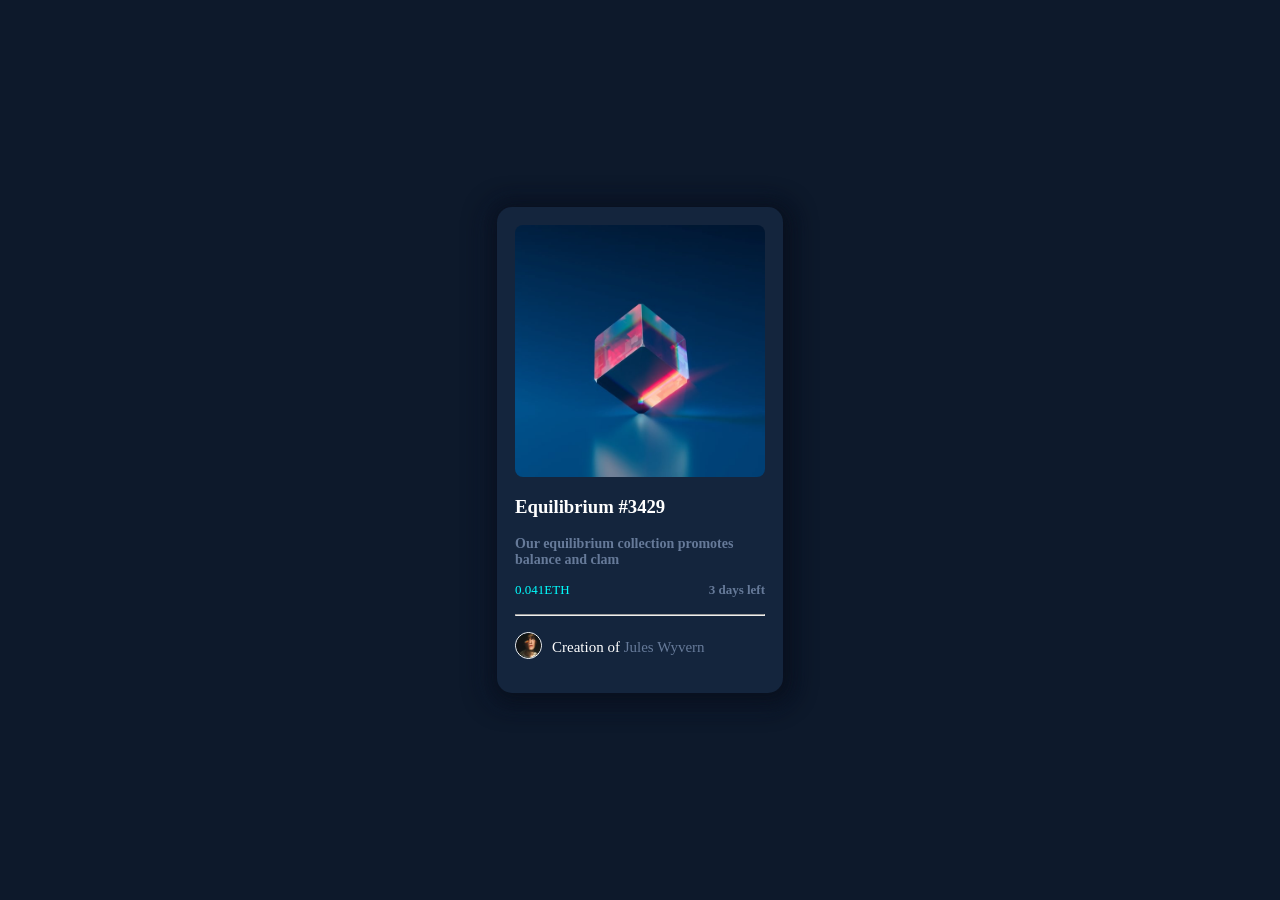
<file: Project1/index.html>
<!DOCTYPE html>
<html lang="en">
<head>
    <meta charset="UTF-8">
    <meta name="viewport" content="width=device-width, initial-scale=1.0">
    <title>Project-1</title>
    <link rel="stylesheet" href="style.css">
</head>
<body>
    <div class="main">
        <div class="pic">
            <!-- <img src="image-equilibrium.jpg" alt=""> -->
           <div class="active"><svg class="eyeicon" height="48" xmlns="http://www.w3.org/2000/svg"><g fill="none" fill-rule="evenodd"><path d="M0 0h48v48H0z"/><path d="M24 9C14 9 5.46 15.22 2 24c3.46 8.78 12 15 22 15 10.01 0 18.54-6.22 22-15-3.46-8.78-11.99-15-22-15Zm0 25c-5.52 0-10-4.48-10-10s4.48-10 10-10 10 4.48 10 10-4.48 10-10 10Zm0-16c-3.31 0-6 2.69-6 6s2.69 6 6 6 6-2.69 6-6-2.69-6-6-6Z" fill="#FFF" fill-rule="nonzero"/></g></svg></div>
        </div>
        <h3 class="heading">Equilibrium #3429</h3>
        <p class="pragraph">Our equilibrium collection promotes balance and clam</p>
        <div class="ethclock">
        <div class="eth">0.041ETH</div>
         <div class="clock">3 days left</div>
        </div>
         <hr>
        <div class="ownpic-dis">
        <div class="ownpic">
            <img src="image-avatar.png" alt="">
        </div>
       
            <p>Creation of <span>Jules Wyvern</span></p>
        </div>
    </div>
</body>
</html>
</file>
<file: Project1/style.css>
body {
    background-color: hsl(217, 54%, 11%);
}
.main {
    border-radius: 15px;
    max-width: 250px;
    height: 450px;
    padding: 18px;
    background-color: hsl(216, 50%, 16%);
    position: fixed;
    margin: auto;
    inset: 0;
    box-shadow: 3px 3px 14px 0px hsla(216, 56%, 7%, 0.577), 3px 3px 20px 10px hsla(216, 56%, 7%, 0.577), -2px 4px 20px 12px hsla(218, 52%, 12%, 0.665);
}
.pic {
    background-image: url("image-equilibrium.jpg");
    width: 100%;
    height: 56%;
    border-radius: 8px;
    background-size: cover;
    cursor: pointer;
}
.active {
    width: 100%;
    height: 100%;
}
.eyeicon {
    visibility: hidden;
    display: inline-block;
    padding: 101.5px;
}
.active:active {
    width: 100%;
    height: 100%;
    border-radius: 8px;
    background-color: hsla(178, 100%, 50%, 0.58);
    
    .eyeicon {
        visibility: visible;
    }
}



.heading {
    color: hsl(0, 0%, 100%);
    cursor: pointer;
}

.heading:active {
    color: cyan;

}

.pragraph {
    font-size: 14px;
    font-weight: 600;
    color: hsl(216, 20%, 50%);
}

.ethclock {
    display: flex;
    justify-content: space-between;
    align-items: center;
    font-size: 13px;
    padding-bottom: 8px;
}

.eth {
    color: cyan;
}

.clock {
    color: hsl(216, 20%, 50%);
    font-weight: 600;
}

.ownpic-dis {
    display: flex;
    justify-content: flex-start;
    align-items: center;
}

.ownpic-dis p {
    color: hsl(0, 0%, 100%);
    padding-left: 10px;
    font-size: 15px;
}

.ownpic-dis span {
    color: hsl(216, 20%, 50%);
    cursor: pointer;
}

.ownpic-dis span:active {
    color: cyan;
    ;
}

.ownpic img {
    width: 25px;
    border-radius: 50%;
    border: 1px solid hsl(0, 0%, 100%);
}
</file>
